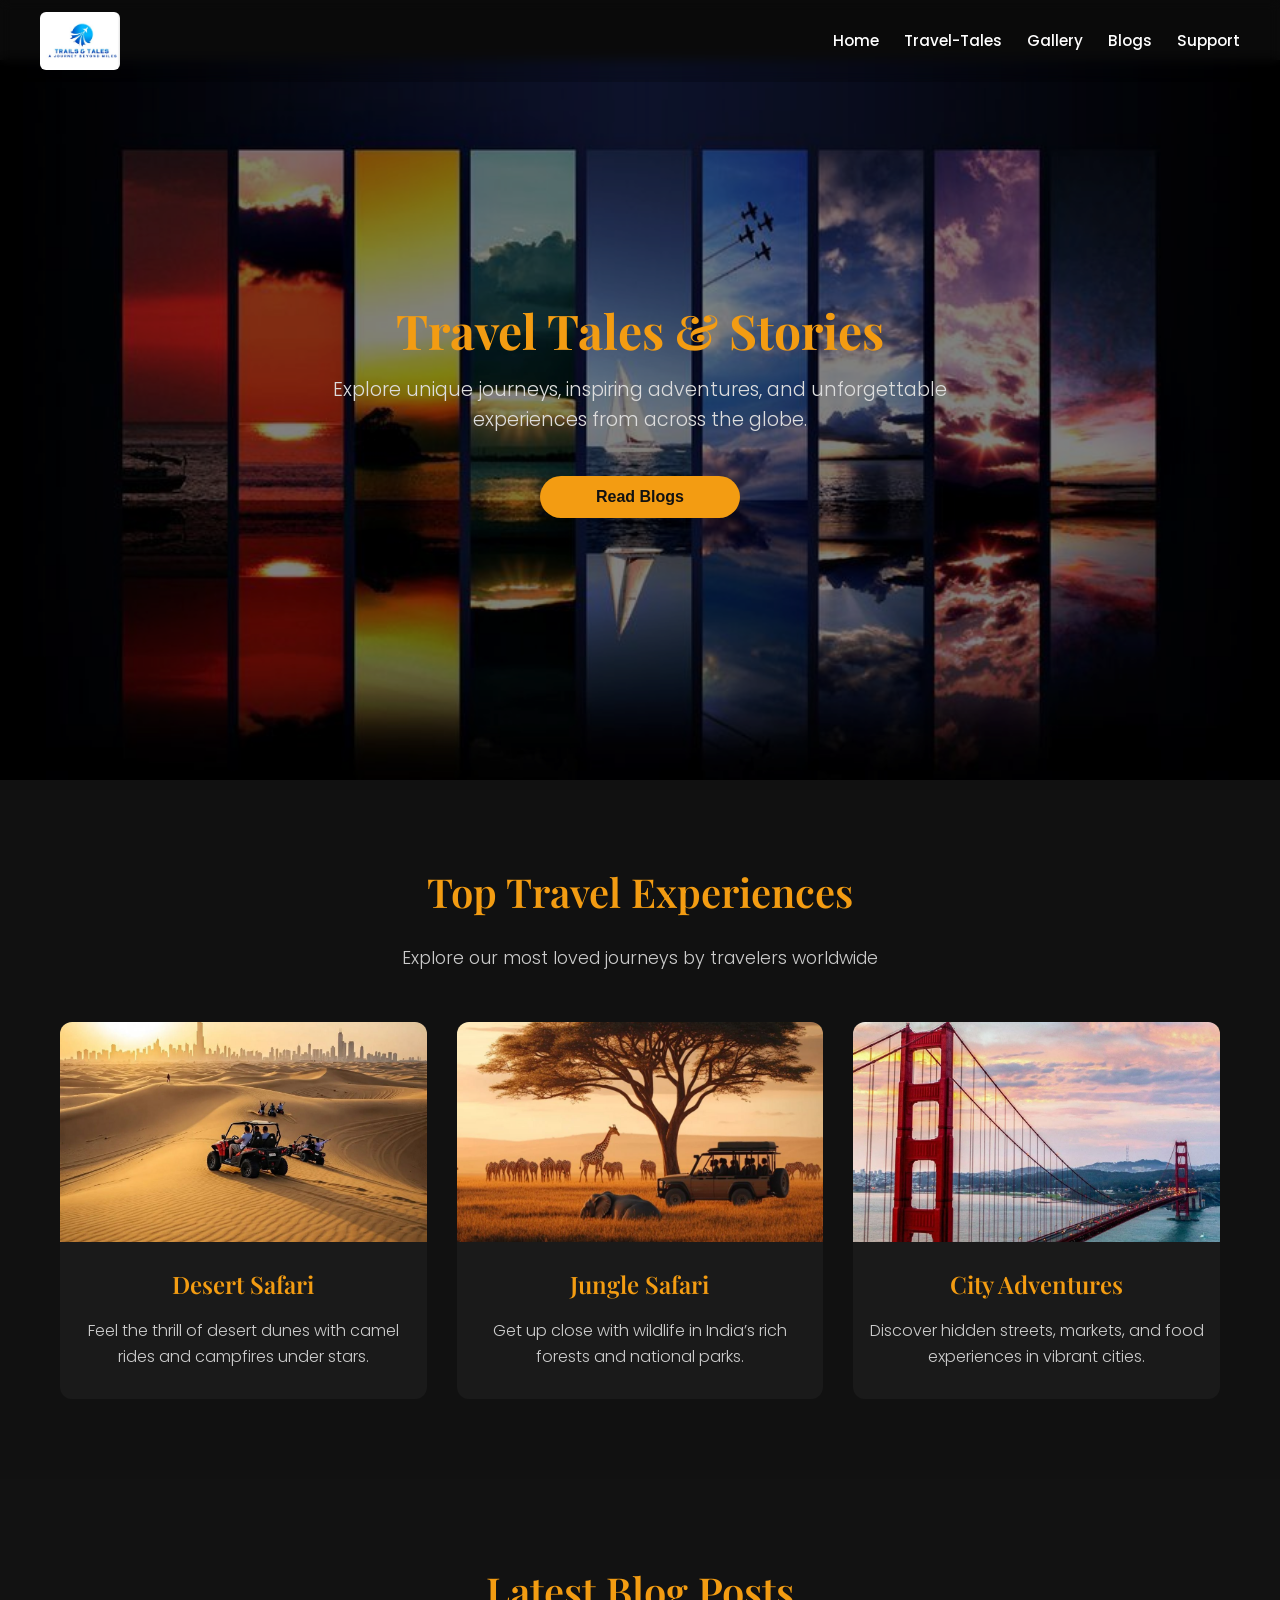
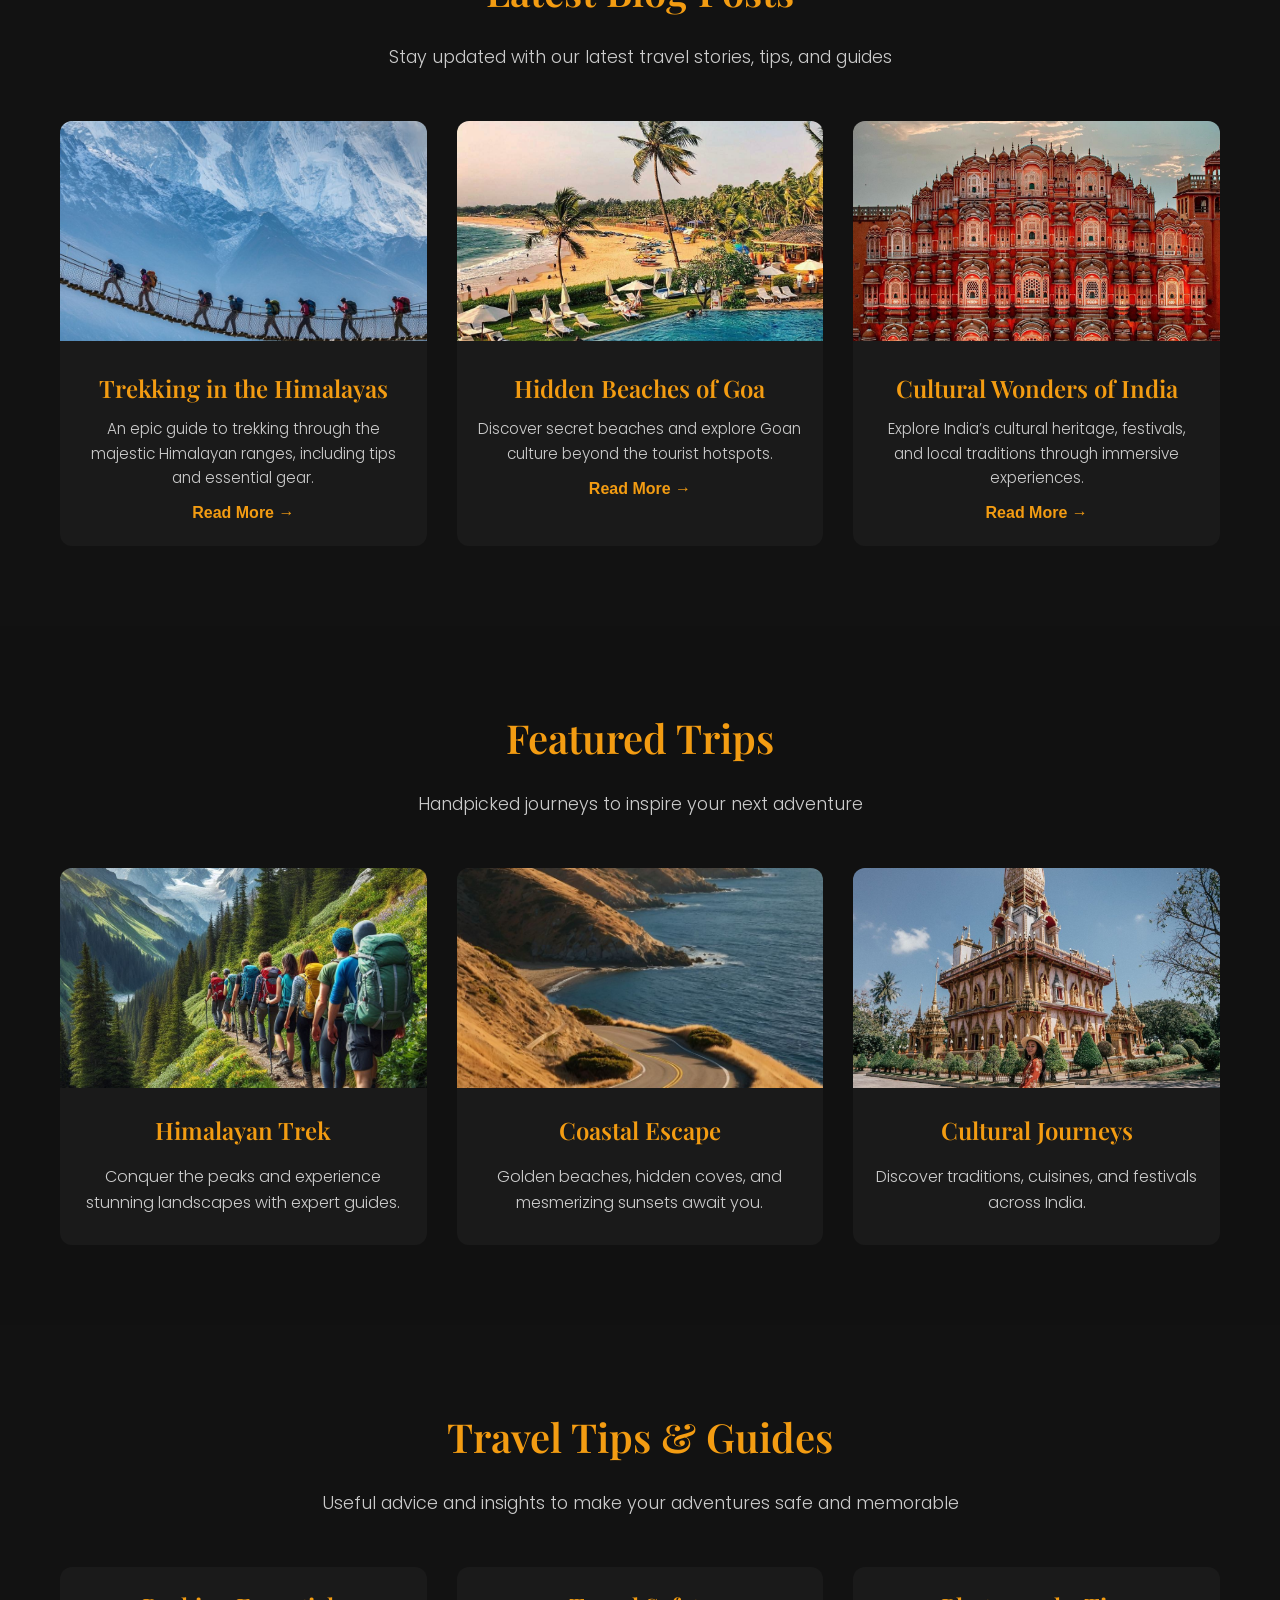
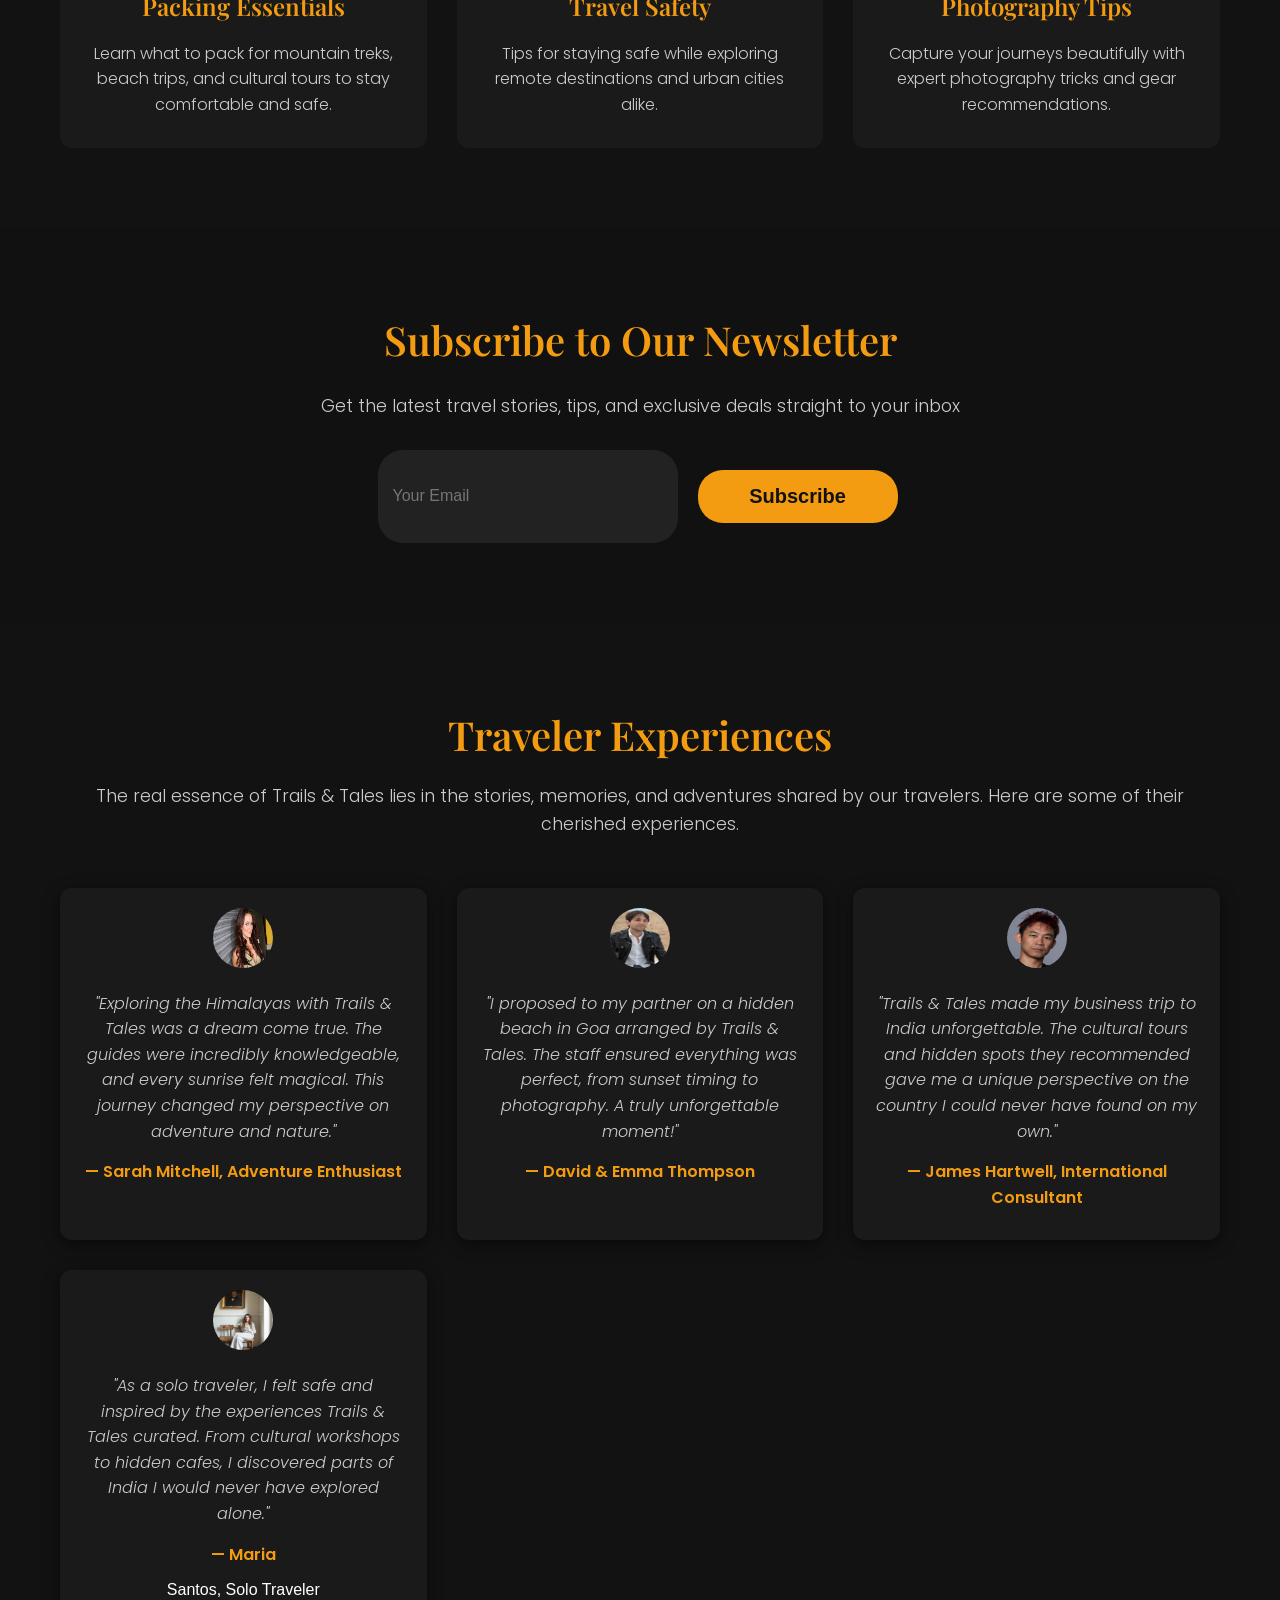
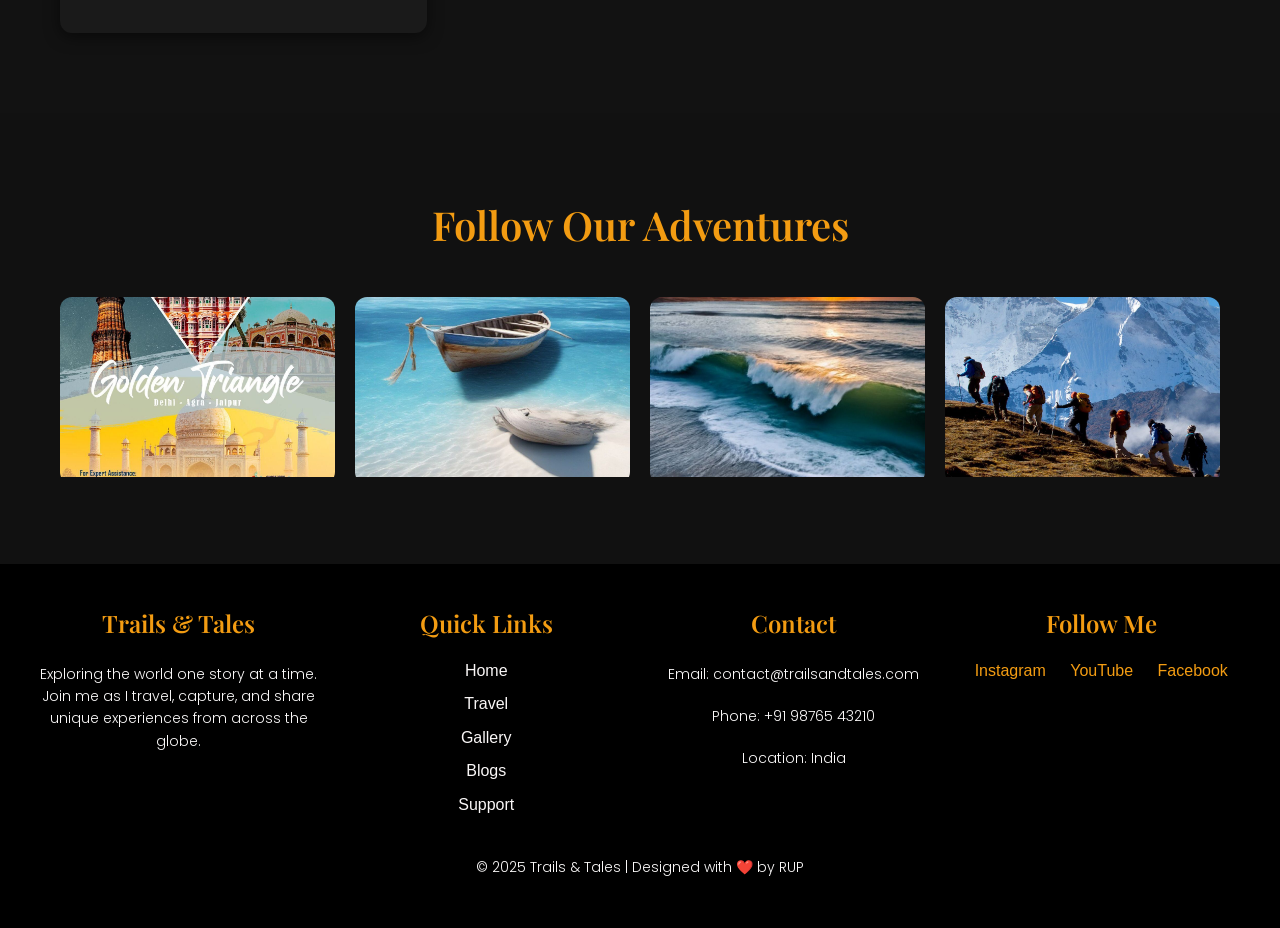
<file: Blogs.HTML>
<!DOCTYPE html>
<html lang="en">
<head>
  <meta charset="UTF-8">
  <meta name="viewport" content="width=device-width, initial-scale=1.0">
  <title>Gallery | Trails & Tales</title>
  <link rel="stylesheet" href="./css/style.css">
  <link rel="stylesheet" href="https://cdnjs.cloudflare.com/ajax/libs/font-awesome/6.5.0/css/all.min.css">
  <link href="https://fonts.googleapis.com/css2?family=Playfair+Display:wght@400;600;700&family=Poppins:wght@300;400;500;600;700&display=swap" rel="stylesheet">
</head>
<body style="margin:0; font-family:'Poppins',sans-serif; background:#0d0d0d; color:#fff;">

<style>
  
/* Footer */
footer {
  background: #000;
  padding: 40px 20px;
  text-align: center;
  color: hwb(0 97% 2%);
}

footer .footer-container {
  max-width: 1200px;
  margin: auto;
  display: grid;
  grid-template-columns: repeat(auto-fit, minmax(250px, 1fr));
  gap: 30px;
  margin-bottom: 30px;
}

footer h3 {
  color: #f39c12;
  margin-bottom: 15px;
}

footer ul {
  list-style: none;
  padding: 0;
}

footer ul li {
  margin: 8px 0;
}

footer ul li a {
  color: hwb(0 97% 2%);
  text-decoration: none;
  transition: 0.3s;
}

footer ul li a:hover {
  color: #fff;
}

footer .social a {
  color: #f39c12;
  margin: 0 10px;
  text-decoration: none;
  transition: 0.3s;
}

footer .social a:hover {
  color: #fff;
}

footer p {
  margin-top: 20px;
  font-size: 14px;
  color: #f9f7f7;
}
  </style>

<div class="navbar" style="position:fixed; top:0; left:0; width:100%; padding:12px 40px; display:flex; justify-content:space-between; align-items:center; background:rgba(0,0,0,0.2); backdrop-filter:blur(6px); -webkit-backdrop-filter:blur(6px); z-index:1000; transition:all 0.3s ease;">
  <img class="logo" src="./images/logo.jpg" style="width:80px; border-radius:6px;">
  <ul style="list-style:none; display:flex; gap:25px; margin:0; padding:0;">
    <li><a href="index.html" style="text-decoration:none; font-family:'Poppins',sans-serif; font-size:0.95rem; font-weight:500; color:#fff; transition:color 0.3s;">Home</a></li>
    <li><a href="travel.html" style="text-decoration:none; font-family:'Poppins',sans-serif; font-size:0.95rem; font-weight:500; color:#fff; transition:color 0.3s;">Travel-Tales</a></li>
    <li><a href="gallery.html" style="text-decoration:none; font-family:'Poppins',sans-serif; font-size:0.95rem; font-weight:500; color:hsl(0, 20%, 99%); transition:color 0.3s;">Gallery</a></li>
    <li><a href="Blogs.HTML" style="text-decoration:none; font-family:'Poppins',sans-serif; font-size:0.95rem; font-weight:500; color:#fff; transition:color 0.3s;">Blogs</a></li>
    <li><a href="Support.HTML" style="text-decoration:none; font-family:'Poppins',sans-serif; font-size:0.95rem; font-weight:500; color:#fff; transition:color 0.3s;">Support</a></li>
  </ul>
</div>

  <!-- Banner / Hero Section -->
  <div class="banner" style="position:relative; height:80vh; overflow:hidden; display:flex; align-items:center; justify-content:center; text-align:center; margin-top:60px;">
    <img src="./images/blog_ban.jpg" style="width:100%; height:100%; object-fit:cover; filter:brightness(0.5); position:absolute; top:0; left:0;">
    <div style="position:relative; z-index:1; color:#fff; max-width:700px; padding:0 20px;">
      <h1 style="font-family:'Playfair Display', serif; font-size:3rem; margin-bottom:15px; color:#f39c12;">Travel Tales & Stories</h1>
      <p style="font-size:1.2rem; margin-bottom:20px;">Explore unique journeys, inspiring adventures, and unforgettable experiences from across the globe.</p>
      <button style="padding:12px 25px; border:none; border-radius:25px; font-weight:600; font-size:1rem; background:#f39c12; color:#111; cursor:pointer;">Read Blogs</button>
    </div>
  </div>

  <!-- Top Travel Experiences -->
  <section style="padding:80px 60px; background:#111; text-align:center;">
    <h2 style="font-family:'Playfair Display',serif; font-size:2.5rem; color:#f39c12; margin-bottom:20px;">Top Travel Experiences</h2>
    <p style="color:#ccc; font-size:1.1rem; margin-bottom:50px;">Explore our most loved journeys by travelers worldwide</p>
    <div style="display:grid; grid-template-columns:repeat(auto-fit,minmax(280px,1fr)); gap:30px;">
      <div style="background:#1a1a1a; border-radius:12px; overflow:hidden;">
        <img src="./images/e1.jpg" alt="Desert Safari" style="width:100%; height:220px; object-fit:cover;">
        <h3 style="color:#f39c12; font-family:'Playfair Display', serif; font-size:1.5rem; margin:15px 0;">Desert Safari</h3>
        <p style="color:#ccc; padding:0 15px 20px;">Feel the thrill of desert dunes with camel rides and campfires under stars.</p>
      </div>
      <div style="background:#1a1a1a; border-radius:12px; overflow:hidden;">
        <img src="./images/e2.jpg" alt="Jungle Safari" style="width:100%; height:220px; object-fit:cover;">
        <h3 style="color:#f39c12; font-family:'Playfair Display', serif; font-size:1.5rem; margin:15px 0;">Jungle Safari</h3>
        <p style="color:#ccc; padding:0 15px 20px;">Get up close with wildlife in India’s rich forests and national parks.</p>
      </div>
      <div style="background:#1a1a1a; border-radius:12px; overflow:hidden;">
        <img src="./images/e3.jpg" alt="City Adventures" style="width:100%; height:220px; object-fit:cover;">
        <h3 style="color:#f39c12; font-family:'Playfair Display', serif; font-size:1.5rem; margin:15px 0;">City Adventures</h3>
        <p style="color:#ccc; padding:0 15px 20px;">Discover hidden streets, markets, and food experiences in vibrant cities.</p>
      </div>
    </div>
  </section>

  <!-- Latest Blog Posts -->
  <section style="padding:80px 60px; background:#121212; text-align:center;">
    <h2 style="font-family:'Playfair Display', serif; font-size:2.5rem; color:#f39c12; margin-bottom:20px;">Latest Blog Posts</h2>
    <p style="color:#ccc; font-size:1.1rem; margin-bottom:50px;">Stay updated with our latest travel stories, tips, and guides</p>
    <div style="display:grid; grid-template-columns:repeat(auto-fit,minmax(280px,1fr)); gap:30px;">
      <div style="background:#1a1a1a; border-radius:12px; overflow:hidden;">
        <img src="./images/b1.jpg" alt="Blog 1" style="width:100%; height:220px; object-fit:cover;">
        <div style="padding:20px;">
          <h3 style="color:#f39c12; font-family:'Playfair Display', serif; font-size:1.5rem; margin-bottom:10px;">Trekking in the Himalayas</h3>
          <p style="color:#ccc; font-size:0.95rem; line-height:1.6;">An epic guide to trekking through the majestic Himalayan ranges, including tips and essential gear.</p>
          <a href="#" style="color:#f39c12; text-decoration:none; font-weight:600;">Read More →</a>
        </div>
      </div>
      <div style="background:#1a1a1a; border-radius:12px; overflow:hidden;">
        <img src="./images/b2.jpg" alt="Blog 2" style="width:100%; height:220px; object-fit:cover;">
        <div style="padding:20px;">
          <h3 style="color:#f39c12; font-family:'Playfair Display', serif; font-size:1.5rem; margin-bottom:10px;">Hidden Beaches of Goa</h3>
          <p style="color:#ccc; font-size:0.95rem; line-height:1.6;">Discover secret beaches and explore Goan culture beyond the tourist hotspots.</p>
          <a href="#" style="color:#f39c12; text-decoration:none; font-weight:600;">Read More →</a>
        </div>
      </div>
      <div style="background:#1a1a1a; border-radius:12px; overflow:hidden;">
        <img src="./images/b3.jpg" alt="Blog 3" style="width:100%; height:220px; object-fit:cover;">
        <div style="padding:20px;">
          <h3 style="color:#f39c12; font-family:'Playfair Display', serif; font-size:1.5rem; margin-bottom:10px;">Cultural Wonders of India</h3>
          <p style="color:#ccc; font-size:0.95rem; line-height:1.6;">Explore India’s cultural heritage, festivals, and local traditions through immersive experiences.</p>
          <a href="#" style="color:#f39c12; text-decoration:none; font-weight:600;">Read More →</a>
        </div>
      </div>
    </div>
  </section>

  <!-- Featured Trips -->
<section style="padding:80px 60px; background:#111; text-align:center;">
  <h2 style="font-family:'Playfair Display',serif; font-size:2.5rem; color:#f39c12; margin-bottom:20px;">Featured Trips</h2>
  <p style="color:#ccc; font-size:1.1rem; margin-bottom:50px;">Handpicked journeys to inspire your next adventure</p>
  <div style="display:grid; grid-template-columns:repeat(auto-fit,minmax(280px,1fr)); gap:30px;">
    <div style="background:#1a1a1a; border-radius:12px; overflow:hidden;">
      <img src="./images/HIMALLYA.jpg" alt="Trip 1" style="width:100%; height:220px; object-fit:cover;">
      <h3 style="color:#f39c12; font-family:'Playfair Display',serif; font-size:1.5rem; margin:15px 0;">Himalayan Trek</h3>
      <p style="color:#ccc; padding:0 15px 20px;">Conquer the peaks and experience stunning landscapes with expert guides.</p>
    </div>
    <div style="background:#1a1a1a; border-radius:12px; overflow:hidden;">
      <img src="./images/blog_f2.jpg" alt="Trip 2" style="width:100%; height:220px; object-fit:cover;">
      <h3 style="color:#f39c12; font-family:'Playfair Display',serif; font-size:1.5rem; margin:15px 0;">Coastal Escape</h3>
      <p style="color:#ccc; padding:0 15px 20px;">Golden beaches, hidden coves, and mesmerizing sunsets await you.</p>
    </div>
    <div style="background:#1a1a1a; border-radius:12px; overflow:hidden;">
      <img src="./images/CUL_TRAVEL.jpg" alt="Trip 3" style="width:100%; height:220px; object-fit:cover;">
      <h3 style="color:#f39c12; font-family:'Playfair Display',serif; font-size:1.5rem; margin:15px 0;">Cultural Journeys</h3>
      <p style="color:#ccc; padding:0 15px 20px;">Discover traditions, cuisines, and festivals across India.</p>
    </div>
  </div>
</section>

<!-- Travel Tips -->
<section style="padding:80px 60px; background:#121212; text-align:center;">
  <h2 style="font-family:'Playfair Display',serif; font-size:2.5rem; color:#f39c12; margin-bottom:20px;">Travel Tips & Guides</h2>
  <p style="color:#ccc; font-size:1.1rem; margin-bottom:50px;">Useful advice and insights to make your adventures safe and memorable</p>
  <div style="display:grid; grid-template-columns:repeat(auto-fit,minmax(280px,1fr)); gap:30px;">
    <div style="background:#1a1a1a; border-radius:12px; padding:20px;">
      <h3 style="color:#f39c12; font-family:'Playfair Display',serif; font-size:1.5rem; margin-bottom:15px;">Packing Essentials</h3>
      <p style="color:#ccc; line-height:1.6;">Learn what to pack for mountain treks, beach trips, and cultural tours to stay comfortable and safe.</p>
    </div>
    <div style="background:#1a1a1a; border-radius:12px; padding:20px;">
      <h3 style="color:#f39c12; font-family:'Playfair Display',serif; font-size:1.5rem; margin-bottom:15px;">Travel Safety</h3>
      <p style="color:#ccc; line-height:1.6;">Tips for staying safe while exploring remote destinations and urban cities alike.</p>
    </div>
    <div style="background:#1a1a1a; border-radius:12px; padding:20px;">
      <h3 style="color:#f39c12; font-family:'Playfair Display',serif; font-size:1.5rem; margin-bottom:15px;">Photography Tips</h3>
      <p style="color:#ccc; line-height:1.6;">Capture your journeys beautifully with expert photography tricks and gear recommendations.</p>
    </div>
  </div>
</section>

<!-- Newsletter Signup -->
<section style="padding:80px 60px; background:#111; text-align:center;">
  <h2 style="font-family:'Playfair Display',serif; font-size:2.5rem; color:#f39c12; margin-bottom:20px;">Subscribe to Our Newsletter</h2>
  <p style="color:#ccc; font-size:1.1rem; margin-bottom:30px;">Get the latest travel stories, tips, and exclusive deals straight to your inbox</p>
  <form style="display:flex; flex-wrap:wrap; justify-content:center; gap:15px;">
    <input type="email" placeholder="Your Email" required style="padding:15px; border-radius:25px; border:none; width:300px; background:#222; color:#fff; font-size:1rem;">
    <button type="submit" style="padding:15px 30px; border-radius:25px; border:none; background:#f39c12; color:#111; font-weight:600; cursor:pointer;">Subscribe</button>
  </form>
</section>

<!-- Customer Experiences / Testimonials Section with Images -->
<section style="padding:80px 60px; background:#121212; text-align:center;">
  <div style="max-width:1200px; margin:auto;">
    <!-- Section Header -->
    <div style="margin-bottom:50px;">
      <h2 style="font-family:'Playfair Display', serif; font-size:2.5rem; color:#f39c12; margin-bottom:15px;">Traveler Experiences</h2>
      <p style="color:#ccc; font-size:1.1rem; line-height:1.6;">
        The real essence of Trails & Tales lies in the stories, memories, and adventures shared by our travelers. Here are some of their cherished experiences.
      </p>
    </div>

    <!-- Testimonials Grid -->
    <div style="display:grid; grid-template-columns:repeat(auto-fit,minmax(280px,1fr)); gap:30px;">

      <!-- Testimonial 1 -->
      <div style="background:#1a1a1a; padding:20px; border-radius:12px; box-shadow:0 4px 15px rgba(0,0,0,0.5);">
        <img src="./images/tes1.jpg" alt="Sarah Mitchell" style="width:60px; height:60px; border-radius:50%; margin-bottom:15px;">
        <p style="font-style:italic; color:#ccc; line-height:1.6;">
          "Exploring the Himalayas with Trails & Tales was a dream come true. The guides were incredibly knowledgeable, and every sunrise felt magical. This journey changed my perspective on adventure and nature."
        </p>
        <p style="color:#f39c12; font-weight:600; margin-top:15px;">— Sarah Mitchell, Adventure Enthusiast</p>
      </div>

      <!-- Testimonial 2 -->
      <div style="background:#1a1a1a; padding:20px; border-radius:12px; box-shadow:0 4px 15px rgba(0,0,0,0.5);">
        <img src="./images/tes2.jpg" alt="David & Emma Thompson" style="width:60px; height:60px; border-radius:50%; margin-bottom:15px;">
        <p style="font-style:italic; color:#ccc; line-height:1.6;">
          "I proposed to my partner on a hidden beach in Goa arranged by Trails & Tales. The staff ensured everything was perfect, from sunset timing to photography. A truly unforgettable moment!"
        </p>
        <p style="color:#f39c12; font-weight:600; margin-top:15px;">— David & Emma Thompson</p>
      </div>

      <!-- Testimonial 3 -->
      <div style="background:#1a1a1a; padding:20px; border-radius:12px; box-shadow:0 4px 15px rgba(0,0,0,0.5);">
        <img src="./images/tes3.jpg" alt="James Hartwell" style="width:60px; height:60px; border-radius:50%; margin-bottom:15px;">
        <p style="font-style:italic; color:#ccc; line-height:1.6;">
          "Trails & Tales made my business trip to India unforgettable. The cultural tours and hidden spots they recommended gave me a unique perspective on the country I could never have found on my own."
        </p>
        <p style="color:#f39c12; font-weight:600; margin-top:15px;">— James Hartwell, International Consultant</p>
      </div>

      <!-- Testimonial 4 -->
      <div style="background:#1a1a1a; padding:20px; border-radius:12px; box-shadow:0 4px 15px rgba(0,0,0,0.5);">
        <img src="./images/tes4.jpg" alt="Maria Santos" style="width:60px; height:60px; border-radius:50%; margin-bottom:15px;">
        <p style="font-style:italic; color:#ccc; line-height:1.6;">
          "As a solo traveler, I felt safe and inspired by the experiences Trails & Tales curated. From cultural workshops to hidden cafes, I discovered parts of India I would never have explored alone."
        </p>
        <p style="color:#f39c12; font-weight:600; margin-top:15px;">— Maria

</p> Santos, Solo Traveler</p>
      </div>

    </div>
    </div>
    </section>
  <!-- Instagram Gallery -->
  <section style="padding:80px 60px; background:#111; text-align:center;">
    <h2 style="font-family:'Playfair Display', serif; font-size:2.5rem; color:#f39c12; margin-bottom:40px;">Follow Our Adventures</h2>
    <div style="display:grid; grid-template-columns:repeat(auto-fit,minmax(200px,1fr)); gap:20px;">
      <div style="border-radius:12px; overflow:hidden;"><img src="./images/t1.jpg" style="width:100%; height:180px; object-fit:cover;"></div>
      <div style="border-radius:12px; overflow:hidden;"><img src="./images/t2.jpg" style="width:100%; height:180px; object-fit:cover;"></div>
      <div style="border-radius:12px; overflow:hidden;"><img src="./images/t3.jpg" style="width:100%; height:180px; object-fit:cover;"></div>
      <div style="border-radius:12px; overflow:hidden;"><img src="./images/t4.jpg" style="width:100%; height:180px; object-fit:cover;"></div>
    </div>
  </section>





         <!-- Footer -->
<footer>
  <div class="footer-container">
    <div>
      <h3>Trails & Tales</h3>
      <p>Exploring the world one story at a time.  
      Join me as I travel, capture, and share unique experiences from across the globe.</p>
    </div>

    <div>
      <h3>Quick Links</h3>
      <ul>
        <li><a href="index.html">Home</a></li>
        <li><a href="travel.html">Travel</a></li>
        <li><a href="gallery.html">Gallery</a></li>
        <li><a href="Blogs.HTML">Blogs</a></li>
        <li><a href="Support.HTML">Support</a></li>
      </ul>
    </div>

    <div>
      <h3>Contact</h3>
      <p>Email: contact@trailsandtales.com</p>
      <p>Phone: +91 98765 43210</p>
      <p>Location: India</p>
    </div>

    <div>
      <h3>Follow Me</h3>
      <div class="social">
        <a href="#">Instagram</a>
        <a href="#">YouTube</a>
        <a href="#">Facebook</a>
      </div>
    </div>
  </div>

  <p>© 2025 Trails & Tales | Designed with ❤️ by RUP</p>
</footer>


</body>

</html>
</file>
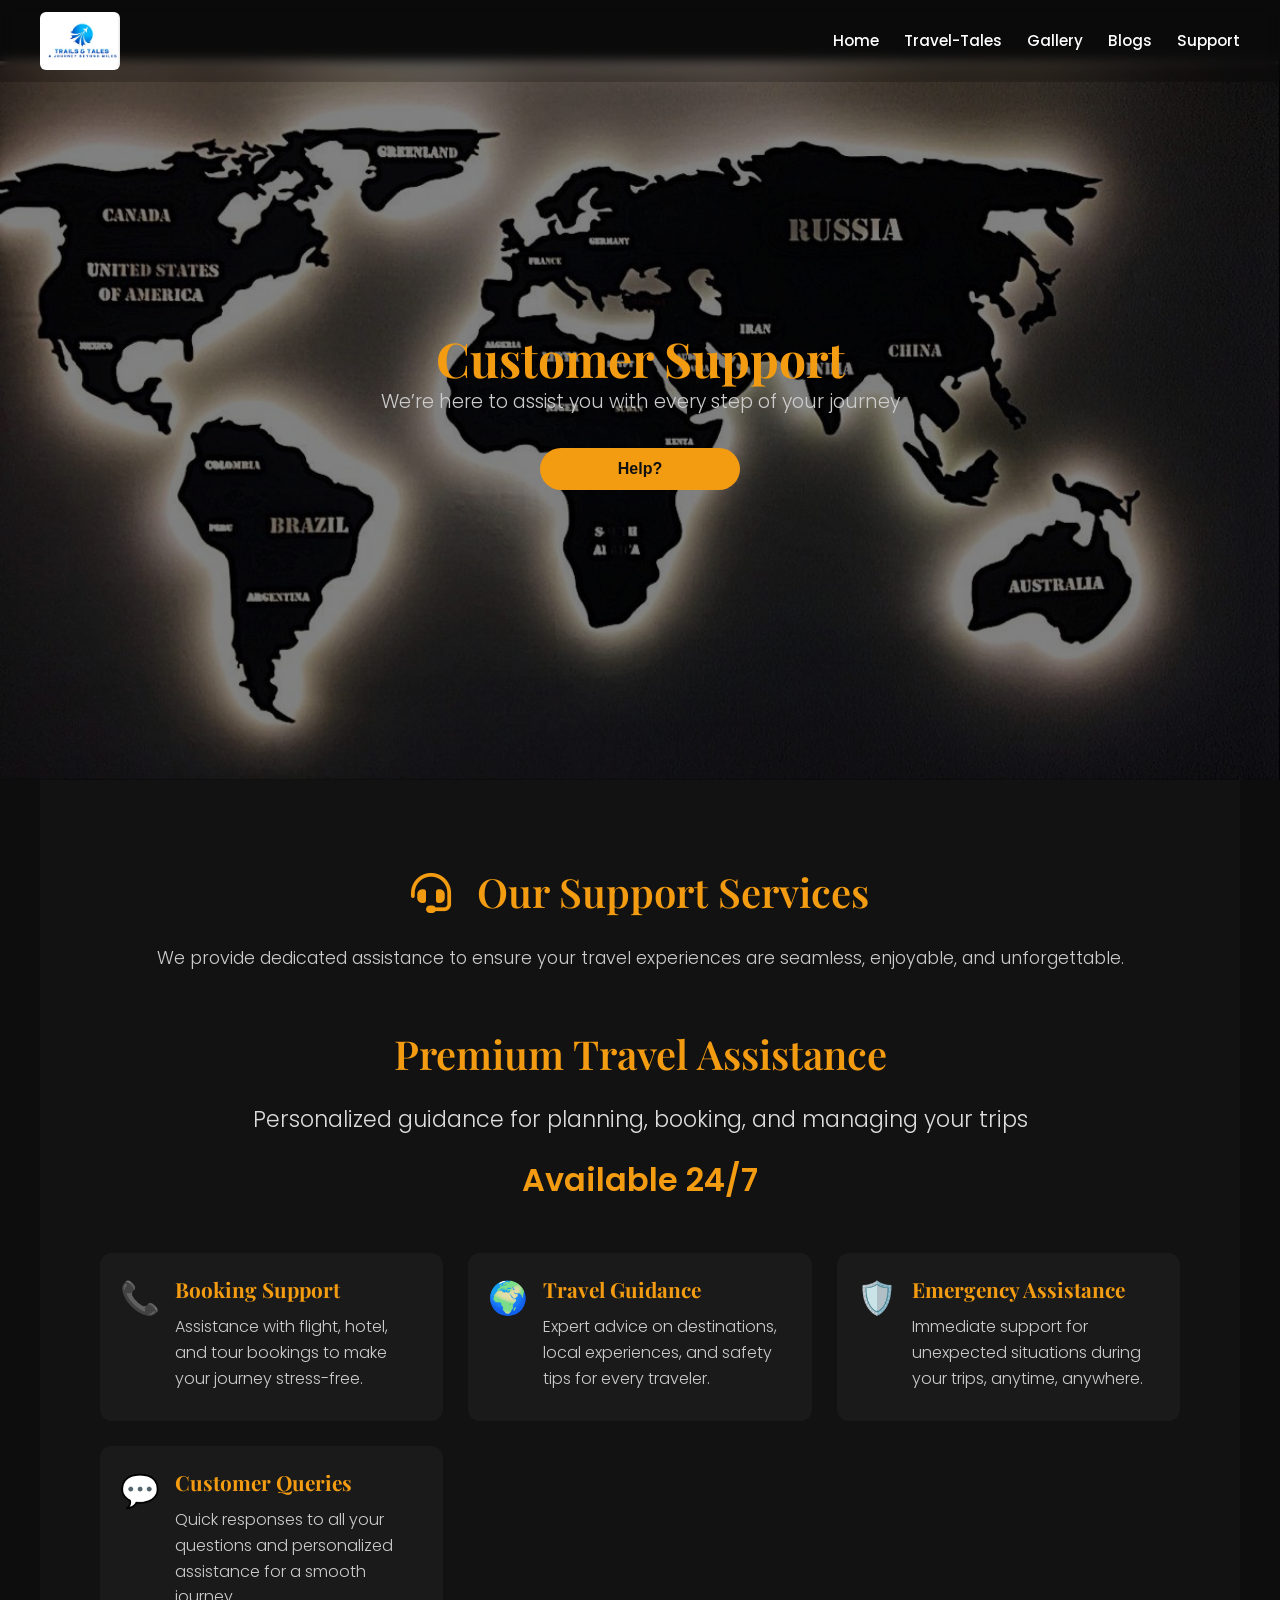
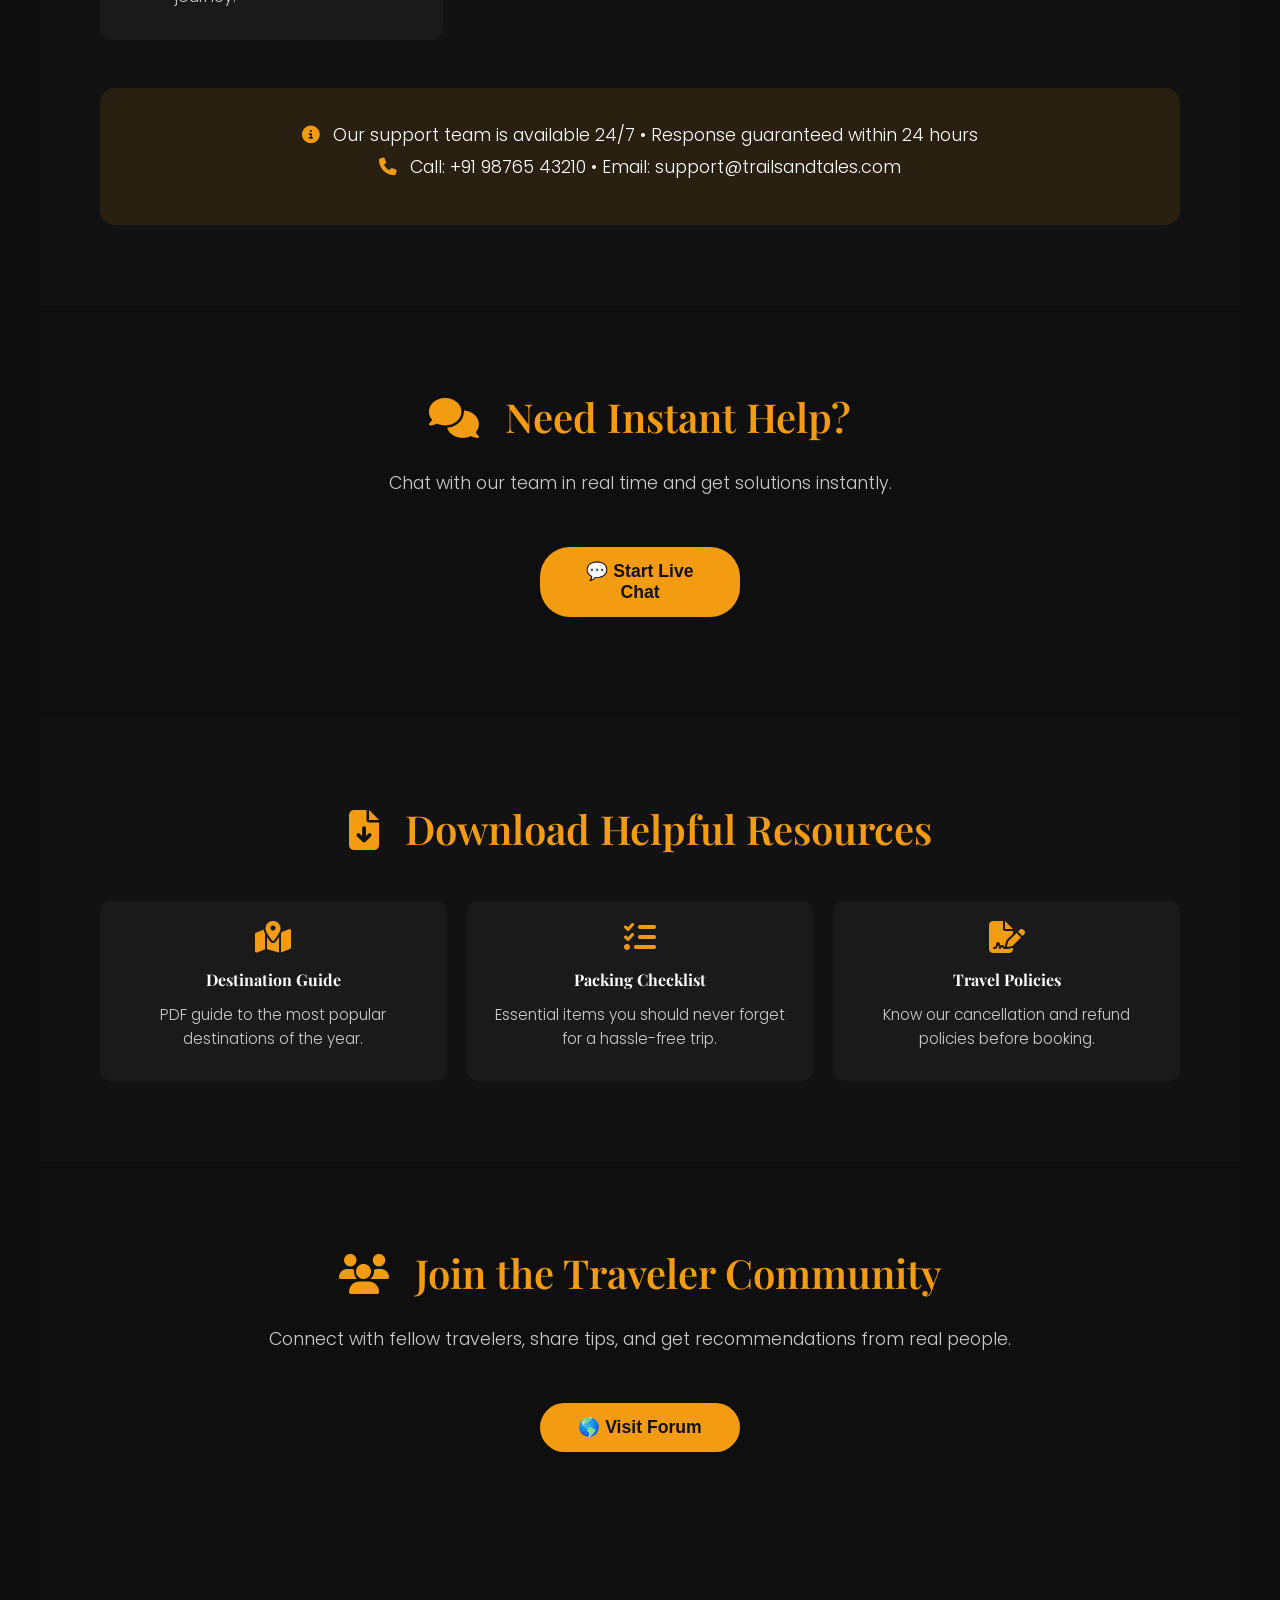
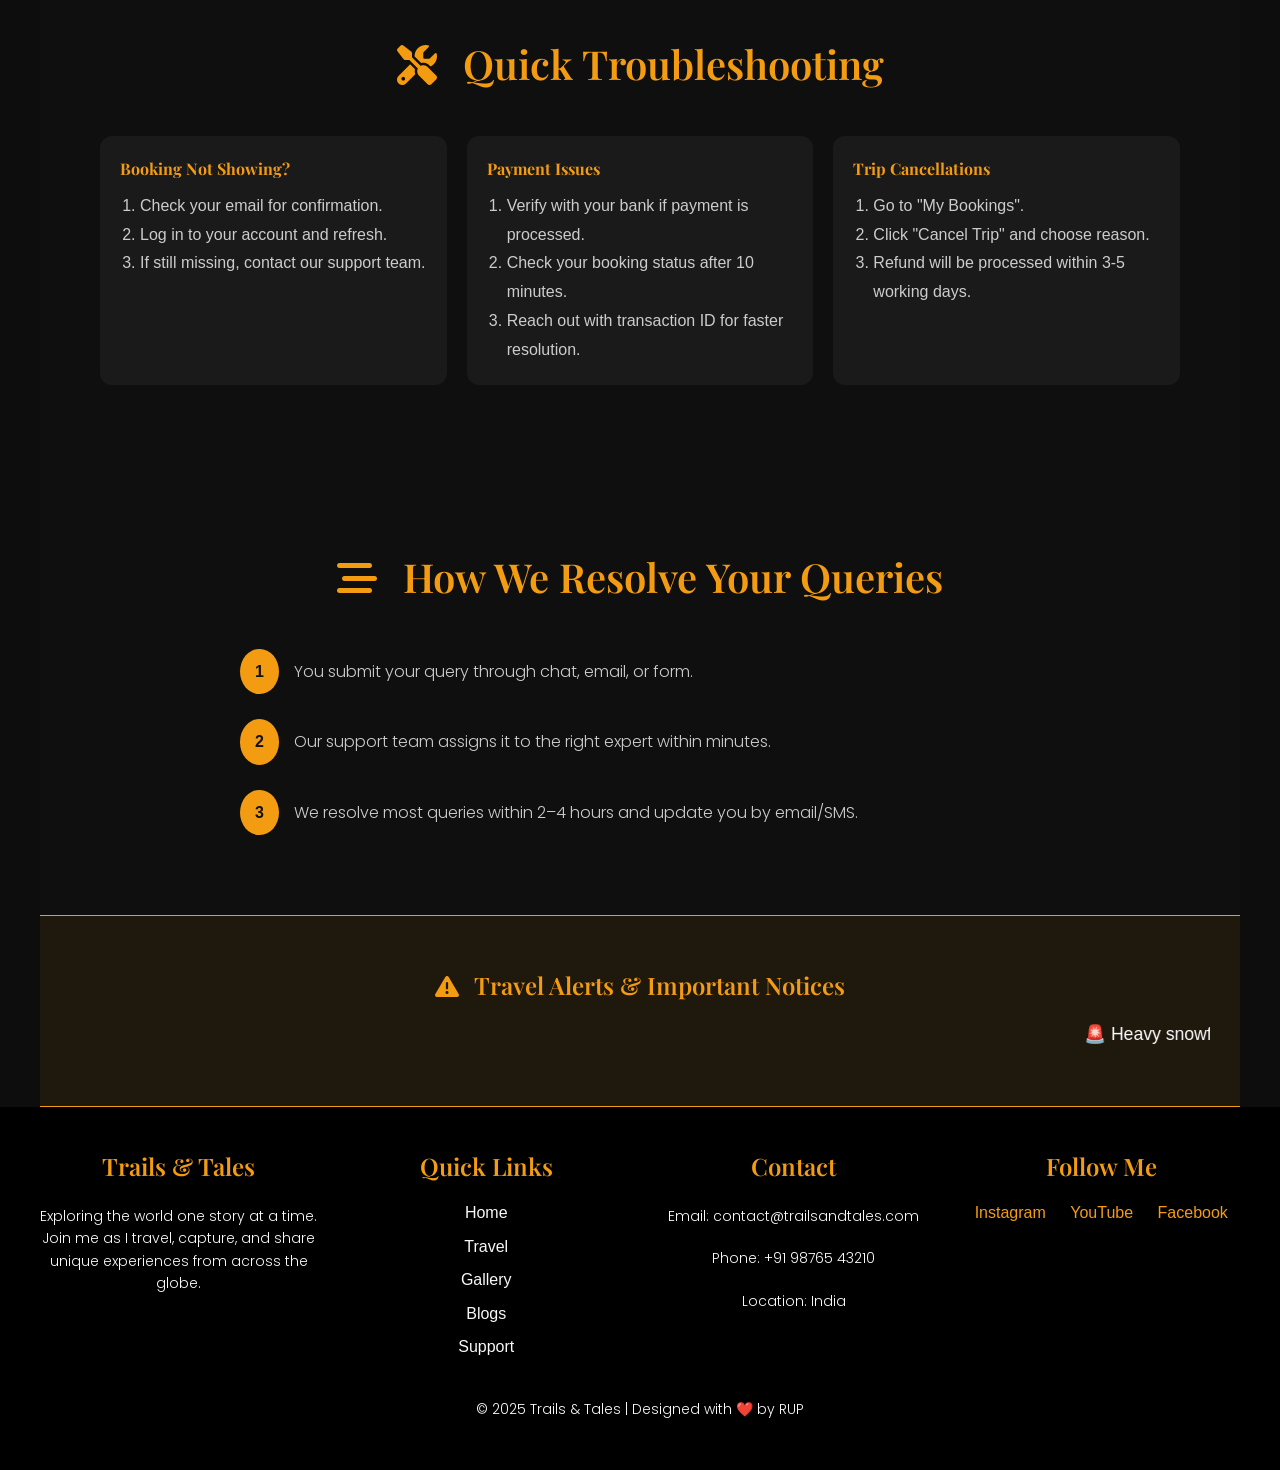
<file: Support.HTML>
<!DOCTYPE html>
<html lang="en">
<head>
  <meta charset="UTF-8">
  <meta name="viewport" content="width=device-width, initial-scale=1.0">
  <title>Support | Trails & Tales</title>
  <link rel="stylesheet" href="./css/style.css">
  <link rel="stylesheet" href="https://cdnjs.cloudflare.com/ajax/libs/font-awesome/6.5.0/css/all.min.css">
  <link href="https://fonts.googleapis.com/css2?family=Playfair+Display:wght@400;600;700&family=Poppins:wght@300;400;500;600;700&display=swap" rel="stylesheet">
</head>
<body style="margin:0; font-family:'Poppins',sans-serif; background:#0d0d0d; color:#fff;">

  <!-- Navbar -->
<div class="navbar" style="position:fixed; top:0; left:0; width:100%; padding:12px 40px; display:flex; justify-content:space-between; align-items:center; background:rgba(0,0,0,0.2); backdrop-filter:blur(6px); -webkit-backdrop-filter:blur(6px); z-index:1000; transition:all 0.3s ease;">
  <img class="logo" src="./images/logo.jpg" style="width:80px; border-radius:6px;">
  <ul style="list-style:none; display:flex; gap:25px; margin:0; padding:0;">
    <li><a href="index.html" style="text-decoration:none; font-family:'Poppins',sans-serif; font-size:0.95rem; font-weight:500; color:#fff; transition:color 0.3s;">Home</a></li>
    <li><a href="travel.html" style="text-decoration:none; font-family:'Poppins',sans-serif; font-size:0.95rem; font-weight:500; color:#fff; transition:color 0.3s;">Travel-Tales</a></li>
    <li><a href="gallery.html" style="text-decoration:none; font-family:'Poppins',sans-serif; font-size:0.95rem; font-weight:500; color:hsl(0, 20%, 99%); transition:color 0.3s;">Gallery</a></li>
    <li><a href="Blogs.HTML" style="text-decoration:none; font-family:'Poppins',sans-serif; font-size:0.95rem; font-weight:500; color:#fff; transition:color 0.3s;">Blogs</a></li>
    <li><a href="Support.HTML" style="text-decoration:none; font-family:'Poppins',sans-serif; font-size:0.95rem; font-weight:500; color:#fff; transition:color 0.3s;">Support</a></li>
  </ul>
</div>

  <!-- Banner / Hero Section -->
  <div class="banner" style="position:relative; height:80vh; overflow:hidden; display:flex; align-items:center; justify-content:center; text-align:center; margin-top:60px;">
    <img src="./images/support_ban.jpg" style="width:100%; height:100%; object-fit:cover; filter:brightness(0.5); position:absolute; top:0; left:0;">
    <div style="position:relative; z-index:1; color:#fff; max-width:700px; padding:0 20px;">
      <h1 style="font-family:'Playfair Display', serif; font-size:3rem; color:#f39c12; margin:0;">Customer Support</h1>
        <p style="font-size:1.2rem; color:#ccc;">We’re here to assist you with every step of your journey</p>
      <button style="padding:12px 25px; border:none; border-radius:25px; font-weight:600; font-size:1rem; background:#f39c12; color:#111; cursor:pointer;">Help?</button>
    </div>
  </div>


<!-- Support Services Section -->
<section style="padding:80px 60px; background:#121212; max-width:1200px; margin:auto;">
    <h2 style="font-family:'Playfair Display', serif; font-size:2.5rem; color:#f39c12; text-align:center; margin-bottom:20px;">
        <i class="fas fa-headset" style="margin-right: 1rem;"></i>
        Our Support Services
    </h2>
    <p style="text-align:center; color:#ccc; font-size:1.1rem; margin-bottom:50px;">
        We provide dedicated assistance to ensure your travel experiences are seamless, enjoyable, and unforgettable.
    </p>

    <!-- Main Support Cards -->
    <div style="text-align:center; margin:3rem 0;">
        <h3 style="font-family: 'Playfair Display', serif; font-size:2.5rem; color:#f39c12; margin-bottom:1rem;">
            Premium Travel Assistance
        </h3>
        <p style="font-size:1.4rem; color:#ddd; margin-bottom:1rem;">
            Personalized guidance for planning, booking, and managing your trips
        </p>
        <p style="font-size:2rem; color:#f39c12; font-weight:600;">
            Available 24/7
        </p>
    </div>

    <!-- Individual Services -->
    <div style="display:grid; grid-template-columns:repeat(auto-fit,minmax(280px,1fr)); gap:25px; margin-top:40px;">
        <div style="display:flex; gap:15px; background:#1a1a1a; padding:20px; border-radius:12px;">
            <div style="font-size:2rem;">📞</div>
            <div>
                <h4 style="color:#f39c12; font-size:1.3rem; margin-bottom:0.5rem;">Booking Support</h4>
                <p style="color:#ccc;">Assistance with flight, hotel, and tour bookings to make your journey stress-free.</p>
            </div>
        </div>
        <div style="display:flex; gap:15px; background:#1a1a1a; padding:20px; border-radius:12px;">
            <div style="font-size:2rem;">🌍</div>
            <div>
                <h4 style="color:#f39c12; font-size:1.3rem; margin-bottom:0.5rem;">Travel Guidance</h4>
                <p style="color:#ccc;">Expert advice on destinations, local experiences, and safety tips for every traveler.</p>
            </div>
        </div>
        <div style="display:flex; gap:15px; background:#1a1a1a; padding:20px; border-radius:12px;">
            <div style="font-size:2rem;">🛡️</div>
            <div>
                <h4 style="color:#f39c12; font-size:1.3rem; margin-bottom:0.5rem;">Emergency Assistance</h4>
                <p style="color:#ccc;">Immediate support for unexpected situations during your trips, anytime, anywhere.</p>
            </div>
        </div>
        <div style="display:flex; gap:15px; background:#1a1a1a; padding:20px; border-radius:12px;">
            <div style="font-size:2rem;">💬</div>
            <div>
                <h4 style="color:#f39c12; font-size:1.3rem; margin-bottom:0.5rem;">Customer Queries</h4>
                <p style="color:#ccc;">Quick responses to all your questions and personalized assistance for a smooth journey.</p>
            </div>
        </div>
    </div>

    <!-- Info Box -->
    <div style="text-align:center; margin-top:3rem; padding:2rem; background: rgba(243, 156, 18,0.1); border-radius:15px;">
        <p style="font-size:1.1rem; color:#fff; line-height:1.8;">
            <i class="fas fa-info-circle" style="color:#f39c12; margin-right:0.5rem;"></i>
            Our support team is available 24/7 • Response guaranteed within 24 hours
            <br>
            <i class="fas fa-phone" style="color:#f39c12; margin-right:0.5rem;"></i>
            Call: +91 98765 43210 • Email: support@trailsandtales.com
        </p>
    </div>
</section>

<!-- Live Chat Section -->
<section style="padding:80px 60px; background:#0f0f0f; max-width:1200px; margin:auto; text-align:center;">
  <h2 style="font-family:'Playfair Display', serif; font-size:2.5rem; color:#f39c12; margin-bottom:20px;">
    <i class="fas fa-comments" style="margin-right: 1rem;"></i>
    Need Instant Help?
  </h2>
  <p style="color:#ccc; font-size:1.1rem; margin-bottom:30px;">
    Chat with our team in real time and get solutions instantly.
  </p>
  <button style="padding:14px 28px; border:none; border-radius:30px; background:#f39c12; color:#111; font-weight:700; font-size:1.1rem; cursor:pointer;">
    💬 Start Live Chat
  </button>
</section>

<!-- Resources Section -->
<section style="padding:80px 60px; background:#121212; max-width:1200px; margin:auto;">
  <h2 style="font-family:'Playfair Display', serif; font-size:2.5rem; color:#f39c12; text-align:center; margin-bottom:40px;">
    <i class="fas fa-file-download" style="margin-right: 1rem;"></i>
    Download Helpful Resources
  </h2>

  <div style="display:grid; grid-template-columns:repeat(auto-fit,minmax(250px,1fr)); gap:20px;">
    <a href="#" style="text-decoration:none; background:#1a1a1a; padding:20px; border-radius:12px; text-align:center; transition:0.3s;">
      <i class="fas fa-map-marked-alt" style="font-size:2rem; color:#f39c12;"></i>
      <h4 style="color:#fff; margin:10px 0;">Destination Guide</h4>
      <p style="color:#ccc; font-size:0.95rem;">PDF guide to the most popular destinations of the year.</p>
    </a>

    <a href="#" style="text-decoration:none; background:#1a1a1a; padding:20px; border-radius:12px; text-align:center; transition:0.3s;">
      <i class="fas fa-list-check" style="font-size:2rem; color:#f39c12;"></i>
      <h4 style="color:#fff; margin:10px 0;">Packing Checklist</h4>
      <p style="color:#ccc; font-size:0.95rem;">Essential items you should never forget for a hassle-free trip.</p>
    </a>

    <a href="#" style="text-decoration:none; background:#1a1a1a; padding:20px; border-radius:12px; text-align:center; transition:0.3s;">
      <i class="fas fa-file-signature" style="font-size:2rem; color:#f39c12;"></i>
      <h4 style="color:#fff; margin:10px 0;">Travel Policies</h4>
      <p style="color:#ccc; font-size:0.95rem;">Know our cancellation and refund policies before booking.</p>
    </a>
  </div>
</section>

<!-- Community Forum Section -->
<section style="padding:80px 60px; background:#0f0f0f; max-width:1200px; margin:auto; text-align:center;">
  <h2 style="font-family:'Playfair Display', serif; font-size:2.5rem; color:#f39c12; margin-bottom:20px;">
    <i class="fas fa-users" style="margin-right: 1rem;"></i>
    Join the Traveler Community
  </h2>
  <p style="color:#ccc; font-size:1.1rem; margin-bottom:30px;">
    Connect with fellow travelers, share tips, and get recommendations from real people.
  </p>
  <button style="padding:14px 28px; border:none; border-radius:30px; background:#f39c12; color:#111; font-weight:700; font-size:1.1rem; cursor:pointer;">
    🌎 Visit Forum
  </button>
</section>

<!-- Troubleshooting Guides Section -->
<section style="padding:80px 60px; background:#0f0f0f; max-width:1200px; margin:auto;">
  <h2 style="font-family:'Playfair Display', serif; font-size:2.5rem; color:#f39c12; text-align:center; margin-bottom:40px;">
    <i class="fas fa-tools" style="margin-right: 1rem;"></i>
    Quick Troubleshooting
  </h2>

  <div style="display:grid; grid-template-columns:repeat(auto-fit, minmax(280px, 1fr)); gap:20px;">
    <div style="background:#1a1a1a; padding:20px; border-radius:12px;">
      <h4 style="color:#f39c12; margin-bottom:10px;">Booking Not Showing?</h4>
      <ol style="color:#ccc; padding-left:20px; line-height:1.8;">
        <li>Check your email for confirmation.</li>
        <li>Log in to your account and refresh.</li>
        <li>If still missing, contact our support team.</li>
      </ol>
    </div>

    <div style="background:#1a1a1a; padding:20px; border-radius:12px;">
      <h4 style="color:#f39c12; margin-bottom:10px;">Payment Issues</h4>
      <ol style="color:#ccc; padding-left:20px; line-height:1.8;">
        <li>Verify with your bank if payment is processed.</li>
        <li>Check your booking status after 10 minutes.</li>
        <li>Reach out with transaction ID for faster resolution.</li>
      </ol>
    </div>

    <div style="background:#1a1a1a; padding:20px; border-radius:12px;">
      <h4 style="color:#f39c12; margin-bottom:10px;">Trip Cancellations</h4>
      <ol style="color:#ccc; padding-left:20px; line-height:1.8;">
        <li>Go to "My Bookings".</li>
        <li>Click "Cancel Trip" and choose reason.</li>
        <li>Refund will be processed within 3-5 working days.</li>
      </ol>
    </div>
  </div>
</section>

<!-- Support Process Timeline Section -->
<section style="padding:80px 60px; background:#0f0f0f; max-width:1200px; margin:auto;">
  <h2 style="font-family:'Playfair Display', serif; font-size:2.5rem; color:#f39c12; text-align:center; margin-bottom:40px;">
    <i class="fas fa-stream" style="margin-right: 1rem;"></i>
    How We Resolve Your Queries
  </h2>

  <div style="display:flex; flex-direction:column; gap:25px; max-width:800px; margin:auto;">
    <div style="display:flex; align-items:center; gap:15px;">
      <div style="background:#f39c12; color:#111; font-weight:700; padding:10px 15px; border-radius:50%;">1</div>
      <p style="color:#ccc; margin:0;">You submit your query through chat, email, or form.</p>
    </div>

    <div style="display:flex; align-items:center; gap:15px;">
      <div style="background:#f39c12; color:#111; font-weight:700; padding:10px 15px; border-radius:50%;">2</div>
      <p style="color:#ccc; margin:0;">Our support team assigns it to the right expert within minutes.</p>
    </div>

    <div style="display:flex; align-items:center; gap:15px;">
      <div style="background:#f39c12; color:#111; font-weight:700; padding:10px 15px; border-radius:50%;">3</div>
      <p style="color:#ccc; margin:0;">We resolve most queries within 2–4 hours and update you by email/SMS.</p>
    </div>
  </div>
</section>

<!-- Travel Alerts Section -->
<section style="padding:50px 30px; background:rgba(243,156,18,0.08); border-top:1px solid #f39c12; border-bottom:1px solid #f39c12; max-width:1200px; margin:auto;">
  <h3 style="color:#f39c12; text-align:center; margin-bottom:15px;">
    <i class="fas fa-exclamation-triangle" style="margin-right:10px;"></i>
    Travel Alerts & Important Notices
  </h3>
  <marquee style="color:#fff; font-size:1.1rem;">
    🚨 Heavy snowfall in Manali region – expect delays • 🛂 New visa-on-arrival rule for Bali starting Oct 2025 • ✈️ Airline strike alert: Check flight status before departure
  </marquee>
</section>






















         <!-- Footer -->
<footer>
  <div class="footer-container">
    <div>
      <h3>Trails & Tales</h3>
      <p>Exploring the world one story at a time.  
      Join me as I travel, capture, and share unique experiences from across the globe.</p>
    </div>

    <div>
      <h3>Quick Links</h3>
      <ul>
        <li><a href="index.html">Home</a></li>
        <li><a href="travel.html">Travel</a></li>
        <li><a href="gallery.html">Gallery</a></li>
        <li><a href="Blogs.HTML">Blogs</a></li>
        <li><a href="Support.HTML">Support</a></li>
      </ul>
    </div>

    <div>
      <h3>Contact</h3>
      <p>Email: contact@trailsandtales.com</p>
      <p>Phone: +91 98765 43210</p>
      <p>Location: India</p>
    </div>

    <div>
      <h3>Follow Me</h3>
      <div class="social">
        <a href="#">Instagram</a>
        <a href="#">YouTube</a>
        <a href="#">Facebook</a>
      </div>
    </div>
  </div>

  <p>© 2025 Trails & Tales | Designed with ❤️ by RUP</p>
</footer>


</body>

</html>
</file>
<file: css/style.css>
*{
    margin: 0;
    padding: 0;
    font-family: sans-serif;
    box-sizing: border-box;
}
.banner{
    width: 100%;
    height: 100vh;
    background-image: linear-gradient(rgba(0,0,0,0.40),rgba(0,0,0,0.40));
    background-position: center;
    background-size: center;
}

.content{
    width: 100%;
    position: absolute;
    color: white;
    top: 45%;
    transform: translateY(-50%);
    text-align: center;
}
.content h2{
    margin-top: 120px;
    font-size: 60px;
    font-weight: 800;
}
button{
    width: 200px;
    padding: 15px;
    margin: 20px 5px;
    text-align: center;
    border-radius: 25px;
    color: black;
    border: 2px;
    font-size: 20px;
    cursor: pointer;
    font-weight: 600;
}
button:hover{
    background: rgb(0, 192, 226);
    transition: 0.5s;
}
button:hover{
    color: white;
}
.banner video{
    position: absolute;
    right: 0;
    bottom: 0;
    z-index: -1;
}
@media(min-aspect-ratio: 16/9){
    .banner video{
        width: 100%;
        height: auto;
    }
}


body {
  background: #0a0a0a;
  color: #eee;
  line-height: 1.6;
}
/* ===== Section Styling ===== */
.categories-section {
  padding: 60px 20px;
  background: #000;  /* dark background */
  text-align: center;
  color: #fff;
}

.section-title {
  font-size: 28px;
  font-weight: 700;
  margin-bottom: 40px;
  color: #f39c12;
}

/* Row Layout */
.categories-row {
  display: flex;
  justify-content: center;
  align-items: stretch;
  gap: 20px;
  flex-wrap: wrap;  /* makes responsive on smaller screens */
}

/* Category Card */
.category-card {
  background: #111;
  padding: 25px 20px;
  border-radius: 12px;
  width: 180px;
  transition: transform 0.3s ease, box-shadow 0.3s ease;
  box-shadow: 0 4px 12px rgba(255,255,255,0.1);
}

.category-card:hover {
  transform: translateY(-8px);
  box-shadow: 0 8px 20px rgba(243,156,18,0.5);
}

/* Icon Circle */
.icon-circle {
  width: 70px;
  height: 70px;
  margin: 0 auto 15px;
  background: #222;
  color: #f39c12;
  border-radius: 50%;
  display: flex;
  align-items: center;
  justify-content: center;
  font-size: 28px;
  transition: background 0.3s ease, color 0.3s ease;
}

.category-card:hover .icon-circle {
  background: #f39c12;
  color: #000;
}

/* Titles & Text */
.category-card h3 {
  font-size: 16px;
  font-weight: 600;
  margin-bottom: 8px;
  color: #fff;
}

.category-card p {
  font-size: 14px;
  color: #bbb;
}

/* Sections */
.section { padding: 80px 50px; text-align: center; }
.section h2 { margin-bottom: 30px; font-size: 28px; }
.section.dark { background: #222; }

/* Grid Layout */
.grid { display: grid; grid-template-columns: repeat(auto-fit, minmax(250px, 1fr)); gap: 20px; }
.card { background: #1a1a1a; border-radius: 8px; overflow: hidden; padding: 10px; transition: 0.3s; }
.card img { width: 100%; height: 180px; object-fit: cover; border-radius: 6px; }
.card h3 { margin: 15px 0 10px; }
.card:hover { transform: scale(1.05); }

/* Dark Section */
.dark-section {
  padding: 80px 50px;
  background: linear-gradient(135deg, #0f2027, #222f34, #12181b);
  text-align: center;
  color: #eee;
}

.section-title {
  font-size: 40px;
  color: #f1c40f;
  margin-bottom: 10px;
  font-weight: 700;
}

.section-subtitle {
  font-size: 18px;
  color: #bbb;
  margin-bottom: 50px;
  font-style: italic;
}

/* Grid Layout */
.destinations-grid {
  display: grid;
  grid-template-columns: repeat(auto-fit, minmax(260px, 1fr));
  gap: 30px;
}

/* Card Style */
.card {
  position: relative;
  overflow: hidden;
  border-radius: 15px;
  background: #1a1a1a;
  box-shadow: 0 8px 20px rgba(0,0,0,0.5);
  transition: transform 0.4s ease, box-shadow 0.4s ease;
  cursor: pointer;
}

.card img {
  width: 100%;
  height: 220px;
  object-fit: cover;
  transition: transform 0.6s ease, filter 0.6s ease;
}

/* Hidden Reveal */
.card-content {
  position: absolute;
  bottom: -100%;
  left: 0;
  width: 100%;
  padding: 20px;
  background: rgba(0,0,0,0.8);
  color: #fff;
  text-align: left;
  transition: bottom 0.4s ease;
}

.card h3 {
  font-size: 22px;
  margin-bottom: 5px;
  color: #f39c12;
}

.card p {
  font-size: 14px;
  margin-bottom: 10px;
  color: #ddd;
}

/* Hover Effects */
.card:hover {
  transform: translateY(-10px);
  box-shadow: 0 15px 35px rgba(0,0,0,0.8);
}

.card:hover img {
  transform: scale(1.15);
  filter: brightness(0.7);
}

.card:hover .card-content {
  bottom: 0;
}

/* Button */
.btn {
  display: inline-block;
  padding: 8px 16px;
  background: #f39c12;
  color: #111;
  border-radius: 20px;
  text-decoration: none;
  font-weight: 600;
  transition: all 0.3s ease;
}

.btn:hover {
  background: #fff;
  color: #f39c12;
  box-shadow: 0 0 15px rgba(243,156,18,0.8);
}


/* Discover Section */
.discover-section {
  position: relative;
  padding: 80px 20px;
  text-align: center;
  color: #fff;
  overflow: hidden;
}
.discover-video {
  position: absolute;
  top: 0; 
  left: 0;
  width: 100%; 
  height: 100%;
  object-fit: cover;
  z-index: -1;

  opacity: 1;              /* must be between 0–1 */
  filter: brightness(1.12); /* 1 = normal, >1 = brighter, <1 = darker */
}


.discover-section .overlay {
  position: absolute;
  top: 0; left: 0;
  width: 100%; height: 100%;
  background: rgba(0,0,0,0.7); /* dark overlay */
  z-index: -1;
}

.discover-content {
  max-width: 1200px;
  margin: 0 auto;
}

.discover-title {
  font-size: 40px;
  font-weight: 700;
  margin-bottom: 20px;
  color: #f1c40f;
}

.discover-subtitle {
  font-size: 18px;
  color: #ddd;
  margin-bottom: 50px;
}

/* Card Row */
.discover-row {
  display: flex;
  justify-content: center;
  align-items: stretch;
  gap: 25px;
  flex-wrap: wrap;
}

/* Card */
.discover-card {
  background: #111;
  border-radius: 12px;
  overflow: hidden;
  width: 220px;
  text-align: center;
  padding-bottom: 20px;
  transition: transform 0.3s ease, box-shadow 0.3s ease;
  box-shadow: 0 6px 15px rgba(0,0,0,0.5);
}

.discover-card img {
  width: 100%;
  height: 160px;
  object-fit: cover;
}

.discover-card h3 {
  font-size: 18px;
  font-weight: 600;
  margin: 15px 0 8px;
  color: #fff;
}

.discover-card p {
  font-size: 14px;
  color: #bbb;
  padding: 0 10px;
  margin-bottom: 15px;
}

.btn-discover {
  display: inline-block;
  padding: 8px 16px;
  background: #f1c40f;
  color: #000;
  font-weight: 600;
  border-radius: 6px;
  text-decoration: none;
  transition: background 0.3s ease;
}

.btn-discover:hover {
  background: #d4ac0d;
}

/* Hover Effect */
.discover-card:hover {
  transform: translateY(-8px);
  box-shadow: 0 10px 20px rgba(241,196,15,0.3);
}


/* ================== GALLERY ================== */
.gallery-section {
  padding: 80px 20px;
  background: url('./images/gallery-bg.jpg') center/cover no-repeat fixed;
  position: relative;
  color: #fff;
  text-align: center;
}

.gallery-section::before {
  content: "";
  position: absolute;
  inset: 0;
  background: rgba(0, 0, 0, 0.7);
}

.gallery-section .container {
  position: relative;
  z-index: 2;
}

.section-title {
  font-size: 36px;
  font-weight: 700;
  margin-bottom: 10px;
}

.section-subtitle {
  font-size: 18px;
  color: #ddd;
  margin-bottom: 40px;
}

/* Gallery Grid */
.gallery-grid {
  display: grid;
  grid-template-columns: repeat(auto-fit, minmax(260px, 1fr));
  gap: 25px;
  margin-bottom: 40px;
}

/* Transparent Card */
.gallery-card {
  position: relative;
  overflow: hidden;
  border-radius: 18px;
  background: rgba(255, 255, 255, 0.08); /* transparent effect */
  backdrop-filter: blur(6px);
  border: 1px solid rgba(255, 255, 255, 0.2);
  cursor: pointer;
  transition: transform 0.4s ease;
  height: 300px;
  display: flex;
  align-items: center;
  justify-content: center;
}

.gallery-card:hover {
  transform: translateY(-10px);
}

.gallery-card img {
  width: 100%;
  height: 100%;
  object-fit: cover;
  opacity: 0.65;
  transition: opacity 0.4s ease, transform 0.5s ease;
}

.gallery-card:hover img {
  opacity: 0.85;
  transform: scale(1.1);
}

/* Centered Overlay */
.gallery-overlay {
  position: absolute;
  inset: 0;
  display: flex;
  flex-direction: column;
  justify-content: center;
  align-items: center;
  text-align: center;
  padding: 20px;
  background: rgba(0, 0, 0, 0.35); /* subtle transparent overlay */
}

.gallery-overlay h3 {
  font-size: 22px;
  margin-bottom: 12px;
  color: #fff;
  font-weight: 700;
}

.btn-explore {
  display: inline-block;
  padding: 8px 20px;
  background: rgba(243, 156, 18, 0.9);
  color: #000;
  font-weight: 600;
  border-radius: 30px;
  text-decoration: none;
  transition: background 0.3s ease;
}

.btn-explore:hover {
  background: #ffa500;
}

/* Instagram Button */
.btn-primary {
  display: inline-block;
  padding: 14px 32px;
  background: #f39c12;
  color: #000;
  font-weight: 600;
  border-radius: 40px;
  text-decoration: none;
  transition: background 0.3s ease;
}

.btn-primary:hover {
  background: #ffa500;
}


/* ================== TOUR CATEGORIES ================== */
.tour-categories {
  padding: 80px 20px;
  background: #000; /* Dark background */
  text-align: center;
}

.section-subtitle {
  font-size: 16px;
  color: #f39c12;
  margin-bottom: 10px;
}

.section-title {
  font-size: 32px;
  font-weight: 700;
  margin-bottom: 40px;
  color: #fff;
}

/* Tour Row */
.tour-row {
  display: flex;
  justify-content: center;
  gap: 25px;
  flex-wrap: wrap;
  margin-bottom: 30px;
}

/* Tour Card */
.tour-card {
  background: #1a1a1a;
  border-radius: 20px;
  overflow: hidden;
  width: 200px;
  text-align: center;
  padding: 20px;
  transition: transform 0.3s ease, box-shadow 0.3s ease;
}

.tour-card img {
  width: 100%;
  height: 140px;
  object-fit: cover;
  border-radius: 15px;
  margin-bottom: 15px;
}

.tour-card h3 {
  font-size: 18px;
  color: #fff;
  margin-bottom: 5px;
}

.tour-card p {
  font-size: 14px;
  color: #aaa;
}

.tour-card:hover {
  transform: translateY(-8px);
  box-shadow: 0 6px 18px rgba(243, 156, 18, 0.4);
}

/* Button */
.btn-primary {
  display: inline-block;
  padding: 12px 28px;
  background: #f39c12;
  color: #000;
  font-weight: 600;
  border-radius: 30px;
  text-decoration: none;
  transition: background 0.3s ease;
}

.btn-primary:hover {
  background: #ffa500;
}

/* Brand Highlight */
.brand-highlight {
  padding: 100px 20px;
  background: #0d0d0d;
}

.highlight-grid {
  display: grid;
  grid-template-columns: repeat(2, 1fr);
  align-items: center;
  gap: 50px;
}

.highlight-image img {
  width: 100%;
  border-radius: 15px;
}

.highlight-content {
  text-align: left;
}

.highlight-text {
  font-size: 16px;
  color: #ccc;
  margin: 20px 0;
}

.feature-box {
  display: flex;
  align-items: center;
  gap: 15px;
  background: #1a1a1a;
  padding: 15px;
  border-radius: 12px;
  margin-top: 20px;
}

.feature-box i {
  font-size: 24px;
  color: #f1c40f;
}

.feature-box h4 {
  margin: 0;
  color: #fff;
}

.feature-box p {
  font-size: 14px;
  color: #030303;
}


/* Adventures Section with Background */
.adventures-section {
  position: relative;
  background-image: url('./images/adv-back.jpg');
  background-size: cover;
  background-position: center;
  padding: 80px 50px;
  color: #fff;
  text-align: center;
}

.adventures-section::before {
  content: "";
  position: absolute;
  top: 0; left: 0;
  width: 100%; height: 100%;
  background: rgba(0, 0, 0, 0.55); /* dark overlay for readability */
  z-index: 0;
}

/* Grid */
.adventures-section .grid {
  display: grid;
  grid-template-columns: repeat(auto-fit, minmax(250px, 1fr));
  gap: 25px;
  position: relative;
  z-index: 1;
}

/* Transparent Card (Glass Effect) */
.adventures-section .card {
  background: rgba(255, 255, 255, 0.12); /* transparent */
  border-radius: 15px;
  padding: 20px;
  backdrop-filter: blur(10px); /* glass effect */
  -webkit-backdrop-filter: blur(10px);
  box-shadow: 0 4px 25px rgba(0,0,0,0.4);
  transition: transform 0.3s ease, box-shadow 0.3s ease;
  color: #fff;
}

.adventures-section .card img {
  width: 100%;
  border-radius: 10px;
  margin-bottom: 15px;
}

.adventures-section .card:hover {
  transform: translateY(-8px);
  box-shadow: 0 6px 30px rgba(0,0,0,0.6);
}

.adventures-section .btn {
  display: inline-block;
  margin-top: 10px;
  padding: 10px 18px;
  background: #f39c12;
  color: #111;
  font-weight: bold;
  border-radius: 25px;
  text-decoration: none;
  transition: all 0.3s ease;
}

.adventures-section .btn:hover {
  background: #fff;
  color: #111;
}


/* Contact Section */
#contact {
  background: #111;
  padding: 80px 50px;
  color: #eee;
}

#contact .main-container {
  max-width: 900px;
  margin: auto;
}

#contact .subtitle {
  font-size: 22px;
  font-weight: 600;
  color: #f39c12;
  display: block;
  margin-bottom: 20px;
  text-align: center;
}

#contact form {
  display: flex;
  flex-direction: column;
  gap: 20px;
}

#contact .input-wrapper,
#contact .input-subject {
  display: flex;
  flex-direction: column;
}

#contact label {
  margin-bottom: 5px;
  font-weight: 600;
}

#contact input,
#contact textarea {
  padding: 12px;
  border: none;
  border-radius: 5px;
  background: #222;
  color: #fff;
  font-size: 15px;
}

#contact input:focus,
#contact textarea:focus {
  outline: 2px solid #f39c12;
}

#contact .form-submit {
  text-align: center;
}

#contact button.btn {
  background: #f39c12;
  border: none;
  padding: 12px 30px;
  border-radius: 25px;
  font-size: 16px;
  color: #111;
  font-weight: bold;
  cursor: pointer;
  transition: 0.3s;
}

#contact button.btn:hover {
  background: #fff;
  color: #f39c12;
}

/* Footer */
footer {
  background: #000;
  padding: 40px 20px;
  text-align: center;
  color: hwb(0 97% 2%);
}

footer .footer-container {
  max-width: 1200px;
  margin: auto;
  display: grid;
  grid-template-columns: repeat(auto-fit, minmax(250px, 1fr));
  gap: 30px;
  margin-bottom: 30px;
}

footer h3 {
  color: #f39c12;
  margin-bottom: 15px;
}

footer ul {
  list-style: none;
  padding: 0;
}

footer ul li {
  margin: 8px 0;
}

footer ul li a {
  color: hwb(0 97% 2%);
  text-decoration: none;
  transition: 0.3s;
}

footer ul li a:hover {
  color: #fff;
}

footer .social a {
  color: #f39c12;
  margin: 0 10px;
  text-decoration: none;
  transition: 0.3s;
}

footer .social a:hover {
  color: #fff;
}

footer p {
  margin-top: 20px;
  font-size: 14px;
  color: #f9f7f7;
}



















/* =======================
   Google Fonts
======================= */
/* Add this in your HTML <head>:
<link href="https://fonts.googleapis.com/css2?family=Playfair+Display:wght@400;600;700&family=Poppins:wght@300;400;500;600;700&display=swap" rel="stylesheet">
*/

/* =======================
   Color Palette
======================= */
:root {
  --primary: #f39c12;   /* Gold */
  --secondary: #1abc9c; /* Teal */
  --dark: #0d0d0d;
  --light: #f5f5f5;
  --text-main: #ddd;
  --text-muted: #aaa;
  --text-white: #fff;
}

/* =======================
   Base Styles
======================= */
body {
  font-family: 'Poppins', sans-serif;
  font-weight: 400;
  font-size: 16px;
  line-height: 1.6;
  background-color: var(--dark);
  color: var(--text-main);
  margin: 0;
  padding: 0;
}

h1, h2, h3, h4, h5, h6 {
  font-family: 'Playfair Display', serif;
  font-weight: 700;
  color: var(--text-white);
  margin-bottom: 15px;
}

h1 {
  font-size: 3rem;
  line-height: 1.2;
}

h2 {
  font-size: 2.2rem;
  font-weight: 600;
}

h3 {
  font-size: 1.5rem;
  font-weight: 600;
  color: var(--primary);
}

p {
  font-family: 'Poppins', sans-serif;
  font-weight: 300;
  font-size: 1rem;
  margin-bottom: 10px;
  color: var(--text-main);
}

/* =======================
   Navigation
======================= */
/* Slim Transparent Sticky Navbar */
.navbar {
  position: fixed;   /* sticky effect */
  top: 0;
  left: 0;
  width: 100%;
  padding: 12px 40px;   /* thinner height */
  display: flex;
  justify-content: space-between;
  align-items: center;
  background: rgba(0, 0, 0, 0.2);  /* transparent */
  backdrop-filter: blur(6px);       /* glass effect */
  -webkit-backdrop-filter: blur(6px);
  z-index: 1000;
  transition: all 0.3s ease;
}

/* Add a slight background when scrolling */
.navbar.scrolled {
  background: rgba(0, 0, 0, 0.7);
  padding: 8px 40px;  /* shrink a bit more on scroll */
}

.navbar .logo {
  width: 80px;  /* smaller logo */
  border-radius: 6px;
}

.navbar ul {
  list-style: none;
  display: flex;
  gap: 25px;
}

.navbar ul li a {
  text-decoration: none;
  font-family: 'Poppins', sans-serif;
  font-size: 0.95rem;
  font-weight: 500;
  color: #fff;
  transition: color 0.3s ease;
}

.navbar ul li a:hover {
  color: #f4c542; /* golden hover */
}

/* =======================
   Buttons
======================= */
.btn, .btn-primary, .btn-discover {
  font-family: 'Poppins', sans-serif;
  font-weight: 600;
  text-transform: uppercase;
  letter-spacing: 1px;
  border-radius: 30px;
  padding: 12px 24px;
  border: none;
  background: var(--primary);
  color: var(--dark);
  text-decoration: none;
  display: inline-block;
  transition: all 0.3s ease;
}

.btn:hover, .btn-primary:hover, .btn-discover:hover {
  background: var(--secondary);
  color: var(--dark);
}

/* =======================
   Adventures Section
======================= */
.adventures-section {
  position: relative;
  background: url("./images/adv_back.jpg") no-repeat center center/cover;
  min-height: 100vh; /* full screen */
  color: var(--text-white);
  text-align: center;
  overflow: hidden;
  display: flex;
  flex-direction: column;
  justify-content: center; /* vertical center */
  align-items: center;
  padding: 60px 20px;
}

.adventures-section::before {
  content: "";
  position: absolute;
  top: 0; left: 0;
  width: 100%; height: 100%;
  background: rgba(0, 0, 0, 0.55);
  z-index: 0;
}

/* Section Title */
.adventures-section h1 {
  font-size: 4rem;
  font-family: 'Playfair Display', serif;
  font-weight: bold;
  text-shadow: 0 0 15px rgba(255, 255, 255, 0.9),
               0 0 30px rgba(255, 255, 255, 0.8);
  margin-bottom: 50px;
  position: relative;
  z-index: 1;
}

/* Grid Layout */
.adventures-section .grid {
  display: grid;
  grid-template-columns: repeat(auto-fit, minmax(250px, 1fr));
  gap: 25px;
  width: 100%;
  max-width: 1200px;
  position: relative;
  z-index: 1; /* above overlay */
}

/* Cards */
.adventures-section .card {
  background: rgba(255, 255, 255, 0.12);
  border-radius: 15px;
  padding: 20px;
  backdrop-filter: blur(10px);
  -webkit-backdrop-filter: blur(10px);
  box-shadow: 0 4px 25px rgba(0,0,0,0.4);
  transition: transform 0.3s ease, box-shadow 0.3s ease;
  color: var(--text-main);
  text-align: center;
}

.adventures-section .card img {
  width: 100%;
  border-radius: 10px;
  margin-bottom: 15px;
}

.adventures-section .card:hover {
  transform: translateY(-8px);
  box-shadow: 0 6px 30px rgba(0,0,0,0.6);
}

.adventures-section .card h3 {
  color: var(--primary);
}

.adventures-section .card p {
  color: var(--text-muted);
}
</file>
